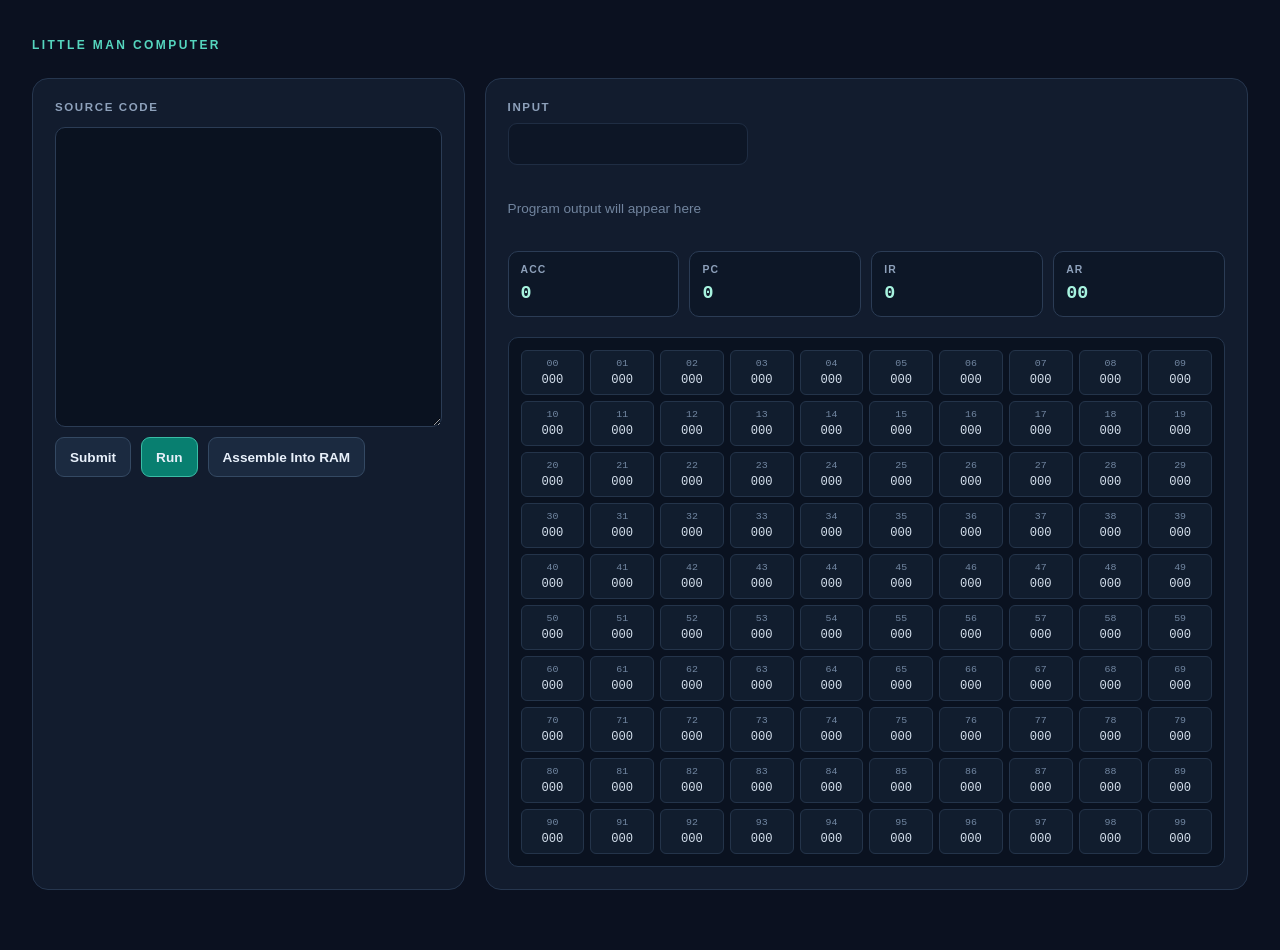
<file: index.html>
<!DOCTYPE html>
<html lang="en">
<head>
    <meta charset="UTF-8">
    <meta name="viewport" content="width=device-width, initial-scale=1.0">
    <title>Little Man Computer</title>
    <link rel="icon" href="https://christiangeorgiou.com/images/favicon.svg" type="image/svg+xml">
    <link rel="icon" href="https://christiangeorgiou.com/images/favicon.ico" sizes="32x32">
    <script src="./src/main.js" type="module" defer></script>
    <link rel="stylesheet" href="./src/style.css">
</head>
<body>
    <header></header>

    <main>
        <section id="code-input">
            <textarea type="text" title="Assembly Code" id="assembly-code-input" placeholder="" rows="10"></textarea>
            <button type="button" id="submit-button">Submit</button>
            <button type="button" id="run-button">Run</button>
            <button type="button" id="assemble-into-ram-button">Assemble Into RAM</button>
        </section>
        <section id="processor">
            <input type="number" title="Standard Input" id="standard-input" disabled>
            <ul id="standard-output"></ul>
            <ul id="registers">
                <li id="accumulator">0</li>
                <li id="program-counter">0</li>
                <li id="instruction-register">0</li>
                <li id="address-register">00</li>
            </ul>
            <ul id="memory"></ul>
        </section>
    </main>

    <footer></footer>
</body>
</html>
</file>
<file: src/style.css>
* {
    margin: 0;
    padding: 0;
    box-sizing: border-box;
}

:root {
    color-scheme: dark;
    font-family: Inter, "Segoe UI", sans-serif;
    --background: #0b1120;
    --text-color: #e5edf8;
    font-synthesis: none;
    text-rendering: optimizeLegibility;
    --panel: #121c2e;
    --panel-border: #26364e;
    --muted: #8ea1bb;
    --accent: #55d6be;
}

body {
    min-height: 100vh;
    background: var(--background);
}

header {
    max-width: 1440px;
    margin: 0 auto;
    padding: 38px 32px 26px;
}

header::before {
    content: "LITTLE MAN COMPUTER";
    display: block;
    color: var(--accent);
    font-size: 0.75rem;
    font-weight: 800;
    letter-spacing: 0.2em;
}


main {
    display: grid;
    grid-template-columns: minmax(280px, 0.85fr) minmax(0, 1.5fr);
    gap: 20px;
    max-width: 1440px;
    margin: 0 auto;
    padding: 0 32px 40px;
}

#code-input,
#processor {
    min-width: 0;
    padding: 22px;
    background-color: var(--panel);
    border: 1px solid var(--panel-border);
    border-radius: 16px;
}

#code-input {
    display: flex;
    align-content: start;
    align-items: start;
    gap: 10px;
    flex-wrap: wrap;
}

#code-input::before {
    content: "SOURCE CODE";
    flex-basis: 100%;
    margin-bottom: 4px;
    color: var(--muted);
    font-size: 0.72rem;
    font-weight: 800;
    letter-spacing: 0.14em;
}

#assembly-code-input {
    width: 100%;
    min-height: 300px;
    resize: vertical;
    padding: 16px;
    border: 1px solid #2b3c55;
    border-radius: 10px;
    outline: none;
    background: #0a1220;
    color: #d7e5f5;
    tab-size: 4;
}

#assembly-code-input:focus,
#standard-input:focus {
    border-color: var(--accent);
    box-shadow: 0 0 0 3px rgb(85 214 190 / 13%);
}

button {
    min-height: 40px;
    padding: 0 14px;
    border: 1px solid #344963;
    border-radius: 9px;
    background: #1b2a40;
    color: #e8f0fa;
    font: inherit;
    font-size: 0.85rem;
    font-weight: 650;
    cursor: pointer;
}

button:hover {
    transform: translateY(-1px);
    border-color: var(--accent);
    background: #243951;
}

button:focus-visible {
    outline: 3px solid rgb(85 214 190 / 45%);
    outline-offset: 2px;
}

#run-button {
    border-color: #3abda6;
    background: #087f70;
}

#run-button:hover {
    background: #09927f;
}

#processor {
    display: flex;
    flex-direction: column;
    gap: 20px;
}

#processor::before {
    content: "INPUT";
    margin-bottom: -10px;
    color: var(--muted);
    font-size: 0.72rem;
    font-weight: 800;
    letter-spacing: 0.14em;
}

#standard-input {
    width: min(100%, 240px);
    min-height: 42px;
    padding: 0 12px;
    border: 1px solid #2b3c55;
    border-radius: 9px;
    outline: none;
    background: #0a1220;
    color: var(--text-color);
    font: inherit;
}

#standard-input:disabled {
    opacity: 0.55;
}

#standard-output {
    display: flex;
    min-height: 46px;
    gap: 8px;
    align-items: center;
    flex-wrap: wrap;
    list-style: none;
}

#standard-output:empty::before {
    content: "Program output will appear here";
    color: #71849e;
    font-size: 0.85rem;
}

#standard-output li {
    padding: 8px 12px;
    border: 1px solid #286a66;
    border-radius: 8px;
    background: #123b3b;
    color: #a4f3df;
    font-family: Consolas, monospace;
}

#registers {
    display: grid;
    grid-template-columns: repeat(4, minmax(0, 1fr));
    gap: 10px;
    list-style: none;
}

#registers li {
    min-width: 0;
    padding: 12px;
    overflow: hidden;
    border: 1px solid #2b3c55;
    border-radius: 10px;
    background: #0d1727;
    color: #a7f3df;
    font: 700 1.15rem Consolas, monospace;
    text-overflow: ellipsis;
}

#registers li::before {
    display: block;
    margin-bottom: 8px;
    color: var(--muted);
    font: 700 0.65rem Inter, "Segoe UI", sans-serif;
    letter-spacing: 0.1em;
}

#registers li:nth-child(1)::before { content: "ACC"; }
#registers li:nth-child(2)::before { content: "PC"; }
#registers li:nth-child(3)::before { content: "IR"; }
#registers li:nth-child(4)::before { content: "AR"; }

#memory {
    display: grid;
    grid-template-columns: repeat(10, minmax(0, 1fr));
    gap: 6px;
    padding: 12px;
    border: 1px solid #25364e;
    border-radius: 10px;
    background: #0a1220;
    list-style: none;
    counter-reset: memory-address -1;
}

#memory li {
    min-width: 0;
    padding: 7px 3px;
    border: 1px solid #24344a;
    border-radius: 6px;
    background: #111d2e;
    color: #d5e0ed;
    text-align: center;
    font: 0.76rem Consolas, monospace;
    counter-increment: memory-address;
}

#memory li::before {
    content: counter(memory-address, decimal-leading-zero);
    display: block;
    margin-bottom: 4px;
    color: #7287a2;
    font-size: 0.62rem;
}

footer {
    min-height: 20px;
}

@media (max-width: 850px) {
    main {
        grid-template-columns: 1fr;
    }

    #assembly-code-input {
        min-height: 220px;
    }
}

@media (max-width: 520px) {
    header {
        padding: 28px 18px 20px;
    }

    main {
        gap: 14px;
        padding: 0 14px 28px;
    }

    #code-input,
    #processor {
        padding: 16px;
    }

    #registers {
        grid-template-columns: repeat(2, minmax(0, 1fr));
    }

    #memory {
        grid-template-columns: repeat(5, minmax(0, 1fr));
    }

    button {
        flex: 1 1 120px;
    }
}

@media (prefers-reduced-motion: reduce) {
    *, *::before, *::after {
        scroll-behavior: auto !important;
        transition-duration: 0.01ms !important;
    }
}
</file>
